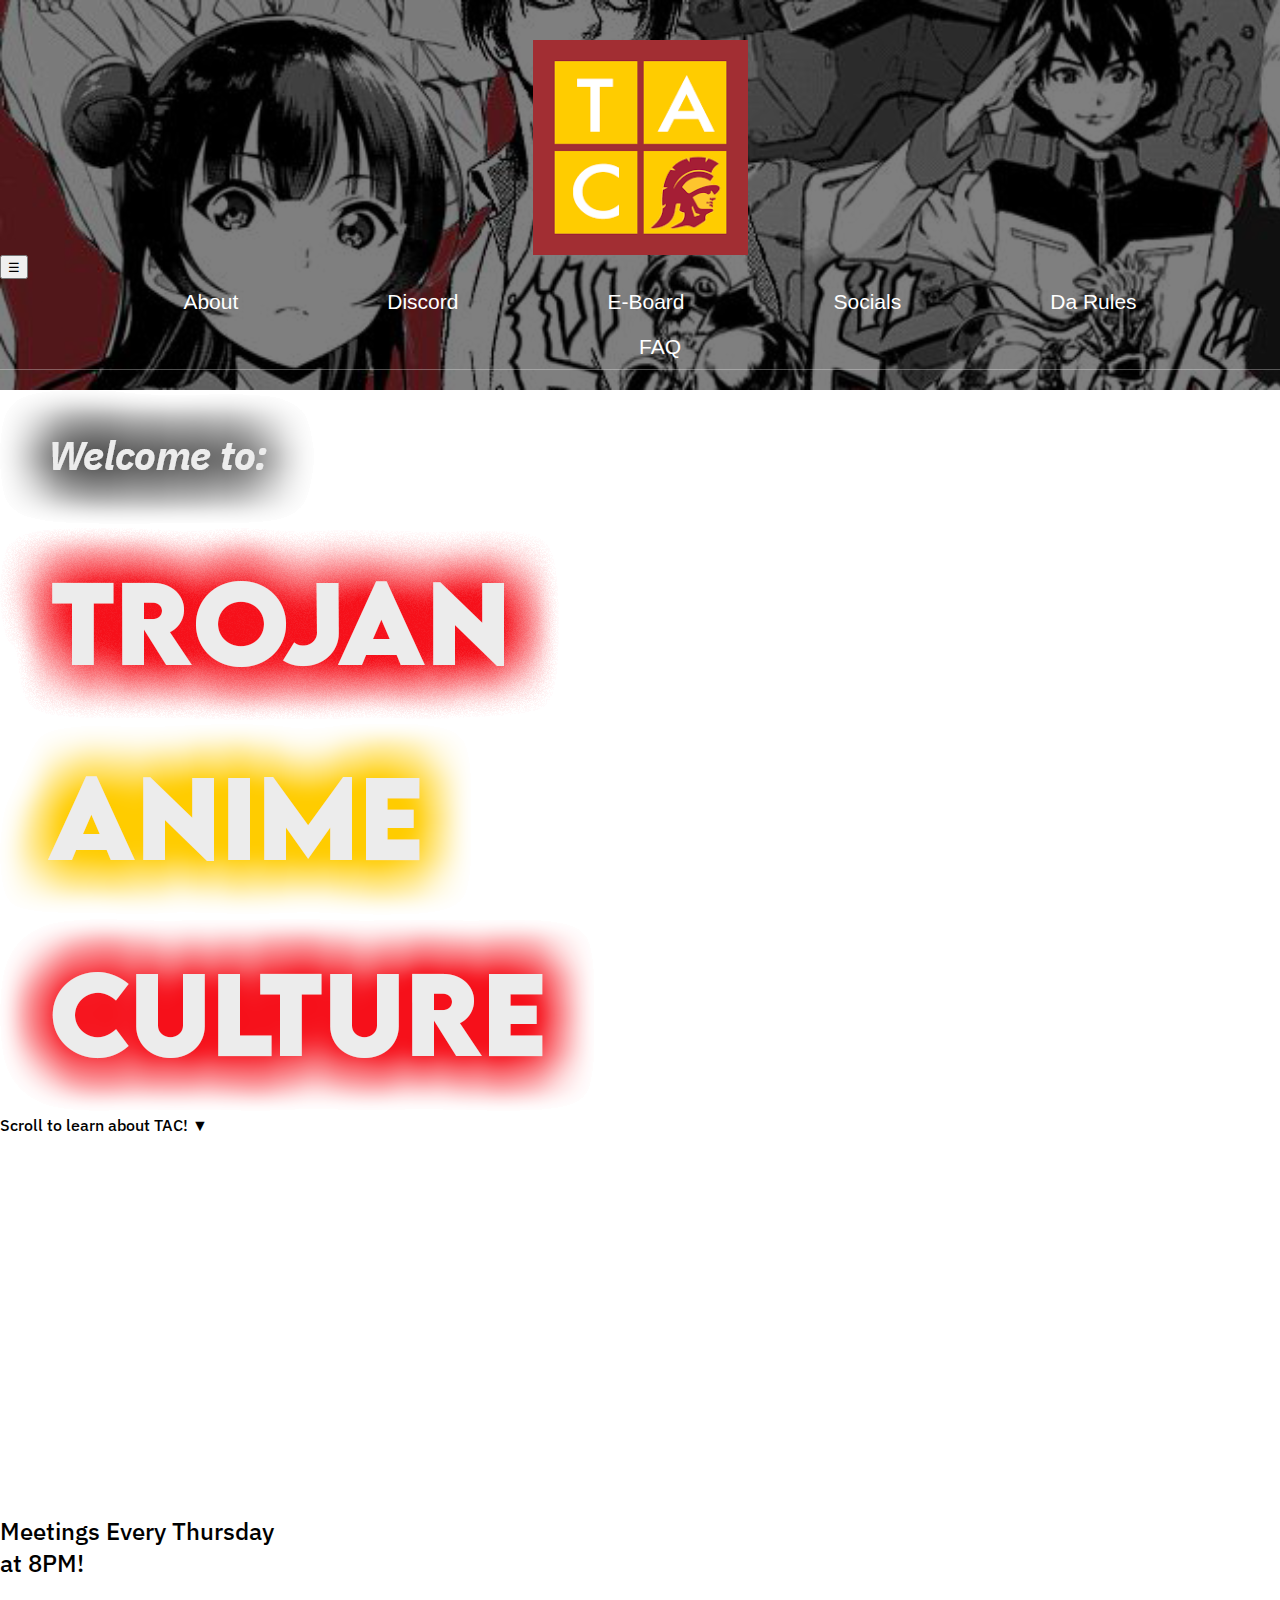
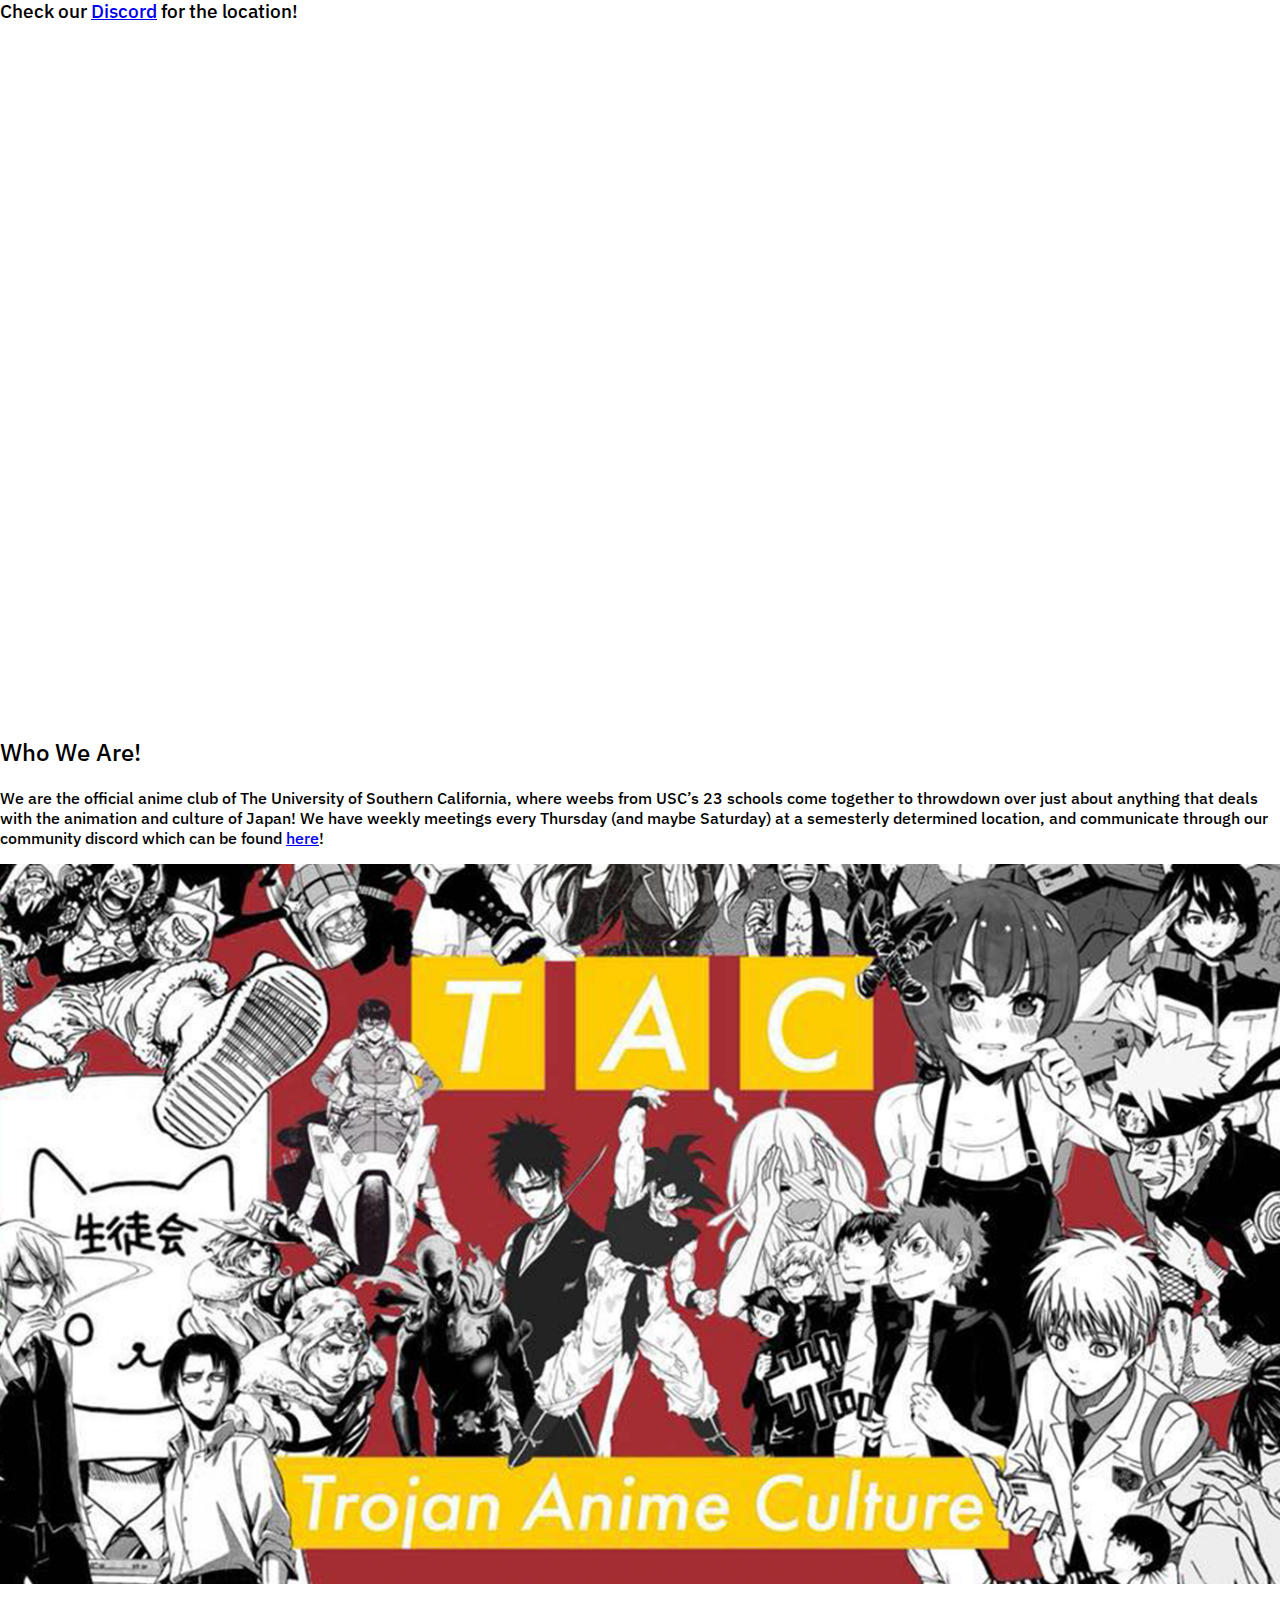
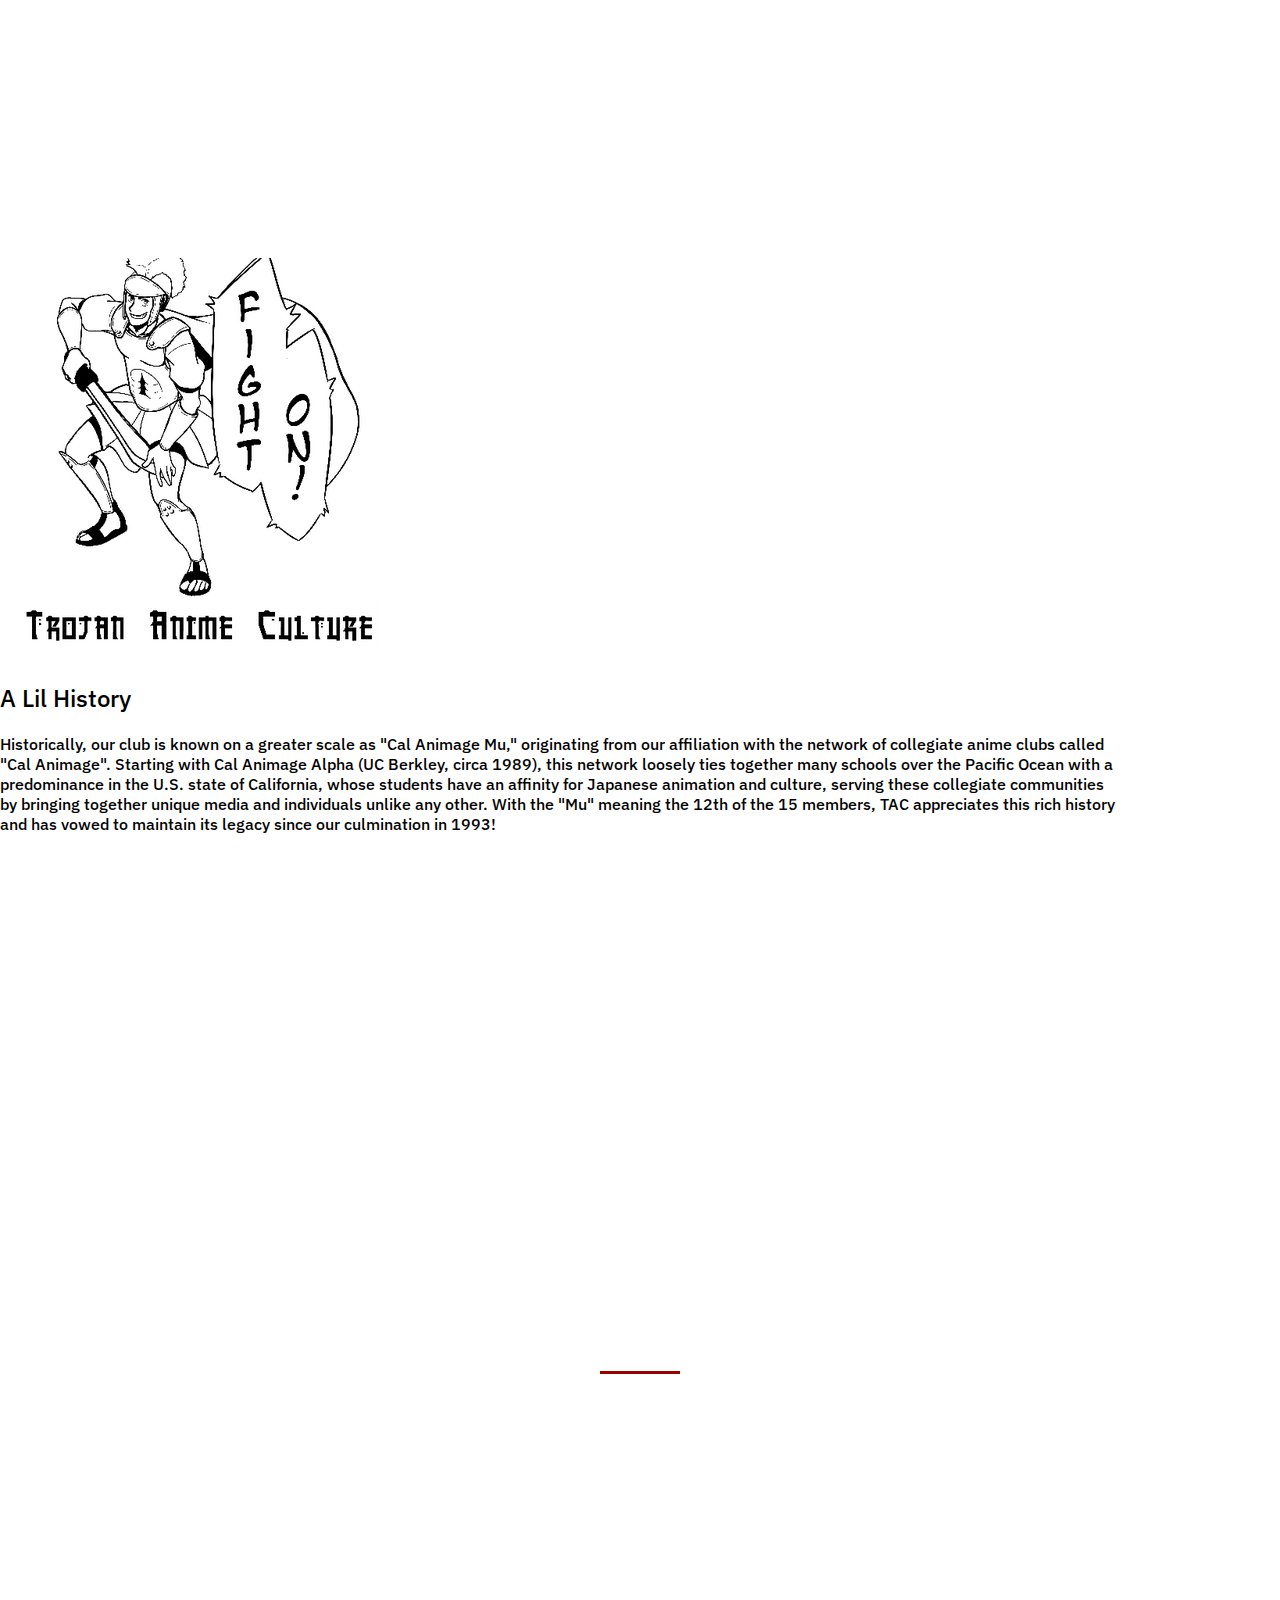
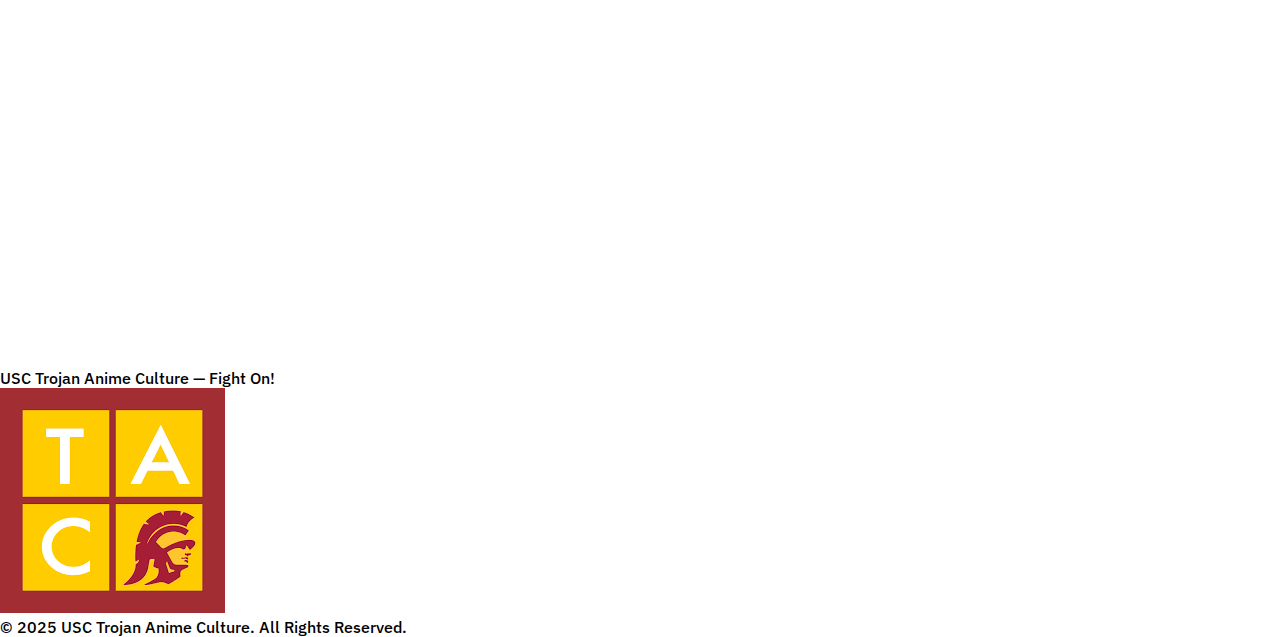
<file: index.html>
<!DOCTYPE html>
<html>
    
    <head>
        <meta charset="utf-8"> <!--Sets universial character type for all page texts-->
        
        <!-- Sets scale for to match all device types that potentially view the page -->
        <meta name="viewport" content="width=device-width, initial-scale=1">
        
        <!--Title for current page -->
        <title> USC Trojan Anime Culture (TAC) </title>

        <link rel="icon" type="image/x-icon" href="favicon_data/favicon.ico">
        <link rel="apple-touch-icon" sizes="180x180" href="favicon_data/apple-touch-icon.png">
        <link rel="icon" type="image/png" sizes="32x32" href="favicon_data/favicon-32x32.png">
        <link rel="icon" type="image/png" sizes="16x16" href="favicon_data/favicon-16x16.png">
        <link rel="manifest" href="favicon_data/site.webmanifest">
        <link rel="mask-icon" href="favicon_data/safari-pinned-tab.svg" color="#5bbad5">
        <link href="https://fonts.cdnfonts.com/css/lemonmilk" rel="stylesheet">
        <meta name="msapplication-TileColor" content="#da532c">
        <meta name="theme-color" content="#ffffff">

        <link rel="stylesheet" href="styles.css">
    </head>
    
    <body class = "home-body">
        <div class="fixed-bg">
            <div class="bg-overlay"></div>
        </div>
        
        <header class = "main-header">

            <div class="header-logo"> <a href = "index.html"> <img class = "header-logo" src = "images/tac_logo.png"> </a> </div>

            <button class="hamburger" aria-label="Menu">&#9776;</button>

            <nav class="nav main-nav">
                <ul>
                    <li><a href="#about-row-1">About</a></li>
                    <li><a href="https://discord.gg/6feM8EuE" target="_blank">Discord</a></li>
                    <li><a href="tac_eboard.html">E-Board</a></li>
                    <li><a href="tac_socials.html">Socials</a></li>
                    <li><a href="rules.html">Da Rules</a></li>
                    <li><a href="tac_faq.html">FAQ</a></li>
                </ul>
            </nav>

        </header>

        <section class = "opening-section">   

            <div class = "welcome-container">
                    <div class = "welcome-box"> <img src = "images/Welcome to_.png"> </div>
            </div>

            <div class = "title-container">
                    <div class = "trojan-box"> <img src = "images/TROJAN.png"> </div>
                    <div class = "anime-box"> <img src = "images/ANIME.png"> </div>
                    <div class = "culture-box"> <img src = "images/CULTURE.png"> </div>
            </div>

            <div class="scroll-hint">
                <span class="scroll-text">Scroll to learn about TAC!</span>
                <span class="arrow-down">&#x25BC;</span>
            </div>
        </section>
        


        <section style="height: 40vh;"></section>

        <section>
            <div class="meeting-info-section">
                <h2 class="meeting-info"> Meetings Every Thursday <br> at 8PM!</h2>
                <div class="section-bar" style="width:350px;"></div>
                <h3 class="meeting-note"> Check our <a href="https://discord.gg/6feM8EuE" target="_blank">Discord</a> for the location!</h3>
            </div>
        </section>

        <section style="height: 75vh;"></section>
        
        <section class="about-row-1" id="about-row-1">
            <div class="side-section">
                <h2 class="section-title">Who We Are!</h2>
                <div class="section-bar"></div>
                <p class="section-text">
                    We are the official anime club of The University of Southern California, where weebs from USC’s 23 schools come together to throwdown over just about anything
                    that deals with the animation and culture of Japan! We have weekly meetings every Thursday (and maybe Saturday)
                    at a semesterly determined location, and communicate through our community discord which can
                    be found <a href="https://discord.gg/6feM8EuE" target="_blank">here</a>!

                </p>
            </div>   

            <div class="image-container">
                <img src="images/bg_test.png" alt="Description">
            </div>
        </section>

        <section style="height: 30vh;"></section>

        <section class="about-row-1">
            <div class="image-container" style="margin-right: 10rem;">
                <img src="images/og-anitrojan.png" alt="Description">
            </div>

            <div class="side-section" style="margin-right: 10rem;">
                <h2 class="section-title">A Lil History</h2>
                <div class="section-bar" style="background-color: #FFCC00;"></div>
                <p class="section-text">
                    Historically, our club is known on a greater scale as 
                    "Cal Animage Mu," originating from our affiliation with 
                    the network of collegiate anime clubs called "Cal Animage". 
                    Starting with Cal Animage Alpha (UC Berkley, circa 1989), 
                    this network loosely ties together many schools over the 
                    Pacific Ocean with a predominance in the U.S. state of 
                    California, whose students have an affinity for Japanese 
                    animation and culture, serving these collegiate communities
                    by bringing together unique media and individuals unlike any 
                    other. With the "Mu" meaning the 12th of the 15 members, 
                    TAC appreciates this rich history and has vowed to maintain 
                    its legacy since our culmination in 1993!
                </p>
            </div>   
        </section>

        <section style="height: 50vh;"></section>

        <section class="centered-section">
            <h2 class="section-title"
            style="font-family: 'Lemon Milk', sans-serif; font-size: 2rem; margin-bottom: 0.5rem; 
            color: #fff; letter-spacing: 1px;text-transform: uppercase;">
            YOU FOUND US!</h2>
            <div class="section-bar" style="width: 80px;
                height: 3px;
                background-color: #990000;
                margin: 0 auto 1.5rem auto;"></div>
            <p class="section-text" style="font-size: 1.1rem;
                line-height: 1.6;
                color: #fff;">
                    With all that said, please join us as we are open to all who love anime and enjoy its 
                    fanfare, wherein we strive for inclusivity and anti-bias amongst our members.
            </p>


            <p style="font-size: 1.1rem;
                line-height: 1.6;
                color: #fff;">
                Thank you so much for finding us and without hesitation: FIGHT ON!
            </p>
        </section>


        <section style="height: 50vh;"></section>

        <script>
            document.addEventListener('DOMContentLoaded', function() {
                const hamburger = document.querySelector('.hamburger');
                const navMenu = document.querySelector('.main-nav ul');

                hamburger.addEventListener('click', () => {
                    navMenu.classList.toggle('active');
                });
            });
        </script>

        <script src = "main.js"></script>
    </body>
    <footer class="tac-footer">
        USC Trojan Anime Culture &mdash; Fight On!

        <div class="footer-left">
            <img src="images/tac_logo.png" alt="TAC Logo">
        </div>
        <div class="footer-right">
            © 2025 USC Trojan Anime Culture. All Rights Reserved.
        </div>
    </footer>
</html>
</file>
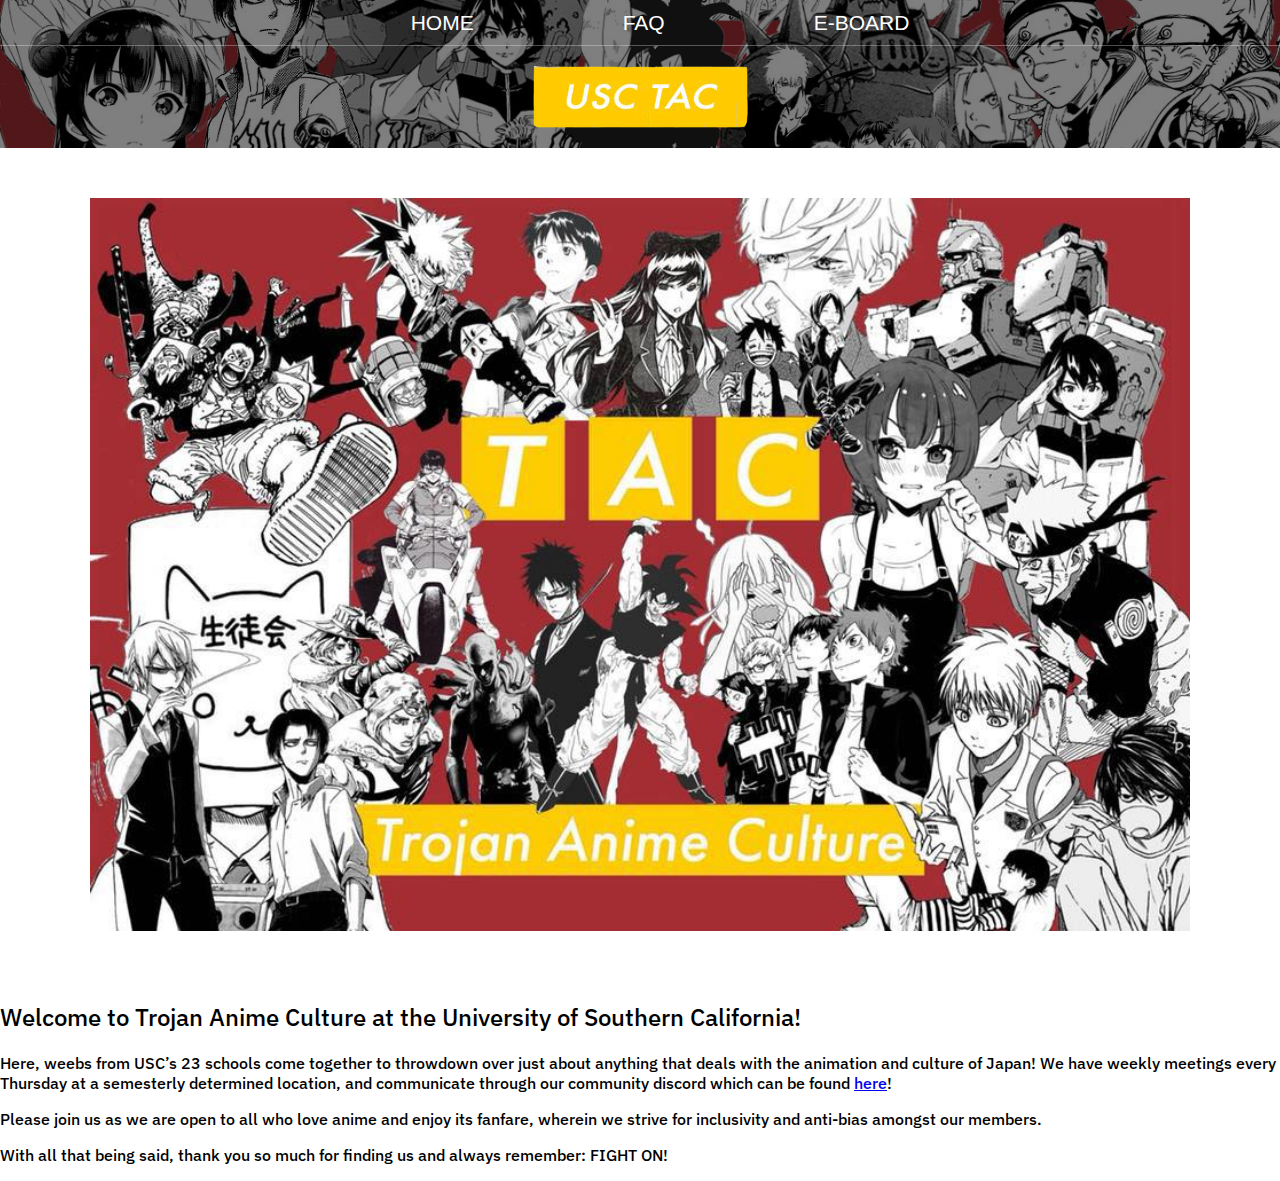
<file: home.html>
<!DOCTYPE html>
<html>
    <head>
        <meta charset="utf-8"> <!--Sets universial character type for all page texts-->
        
        <!-- Sets scale for to match all device types that potentially view the page -->
        <meta name="viewport" content="width=device-width, initial scale=1">
        
        <!--Title for current page -->
        <title> USC Trojan Anime Culture (TAC) </title>

        <link rel="stylesheet" href="styles.css">
    </head>
    <body>

        <header class = "main-header">
            <nav class="nav main-nav">
                <ul>
                    <li><a href="home.html">HOME</a></li>
                    <li><a href="tac_faq.html">FAQ</a></li>
                    <li><a href="tac_eboard.html">E-BOARD</a></li>
                </ul>
            </nav>

            <img class = "header-logo" src = "images/logo_2.png">
            <!--
            <h1 class = "band-name band-name-large">WELCOME TO USC TAC!</h1>
            -->
        </header>

        <img class="welcome_img" src="images/tac_banner2.jpg">

        <h2><b> Welcome to Trojan Anime Culture at the University of Southern California! </b></h2>

        <p>

            Here, weebs from USC’s 23 schools come together to throwdown over just about anything 
            that deals with the animation and culture of Japan! We have weekly meetings every Thursday 
            at a semesterly determined location, and communicate through our community discord which can 
            be found <a href="https://discord.gg/jpSf8z37" target="_blank">here</a>! 

        </p>

        <p>
            Please join us as we are open to all who love anime and enjoy its fanfare, wherein we strive 
            for inclusivity and anti-bias amongst our members. 
        </p>

        <p>
            With all that being said, thank you so much 
            for finding us and always remember: FIGHT ON!
        </p>

    </body>
</html>
</file>
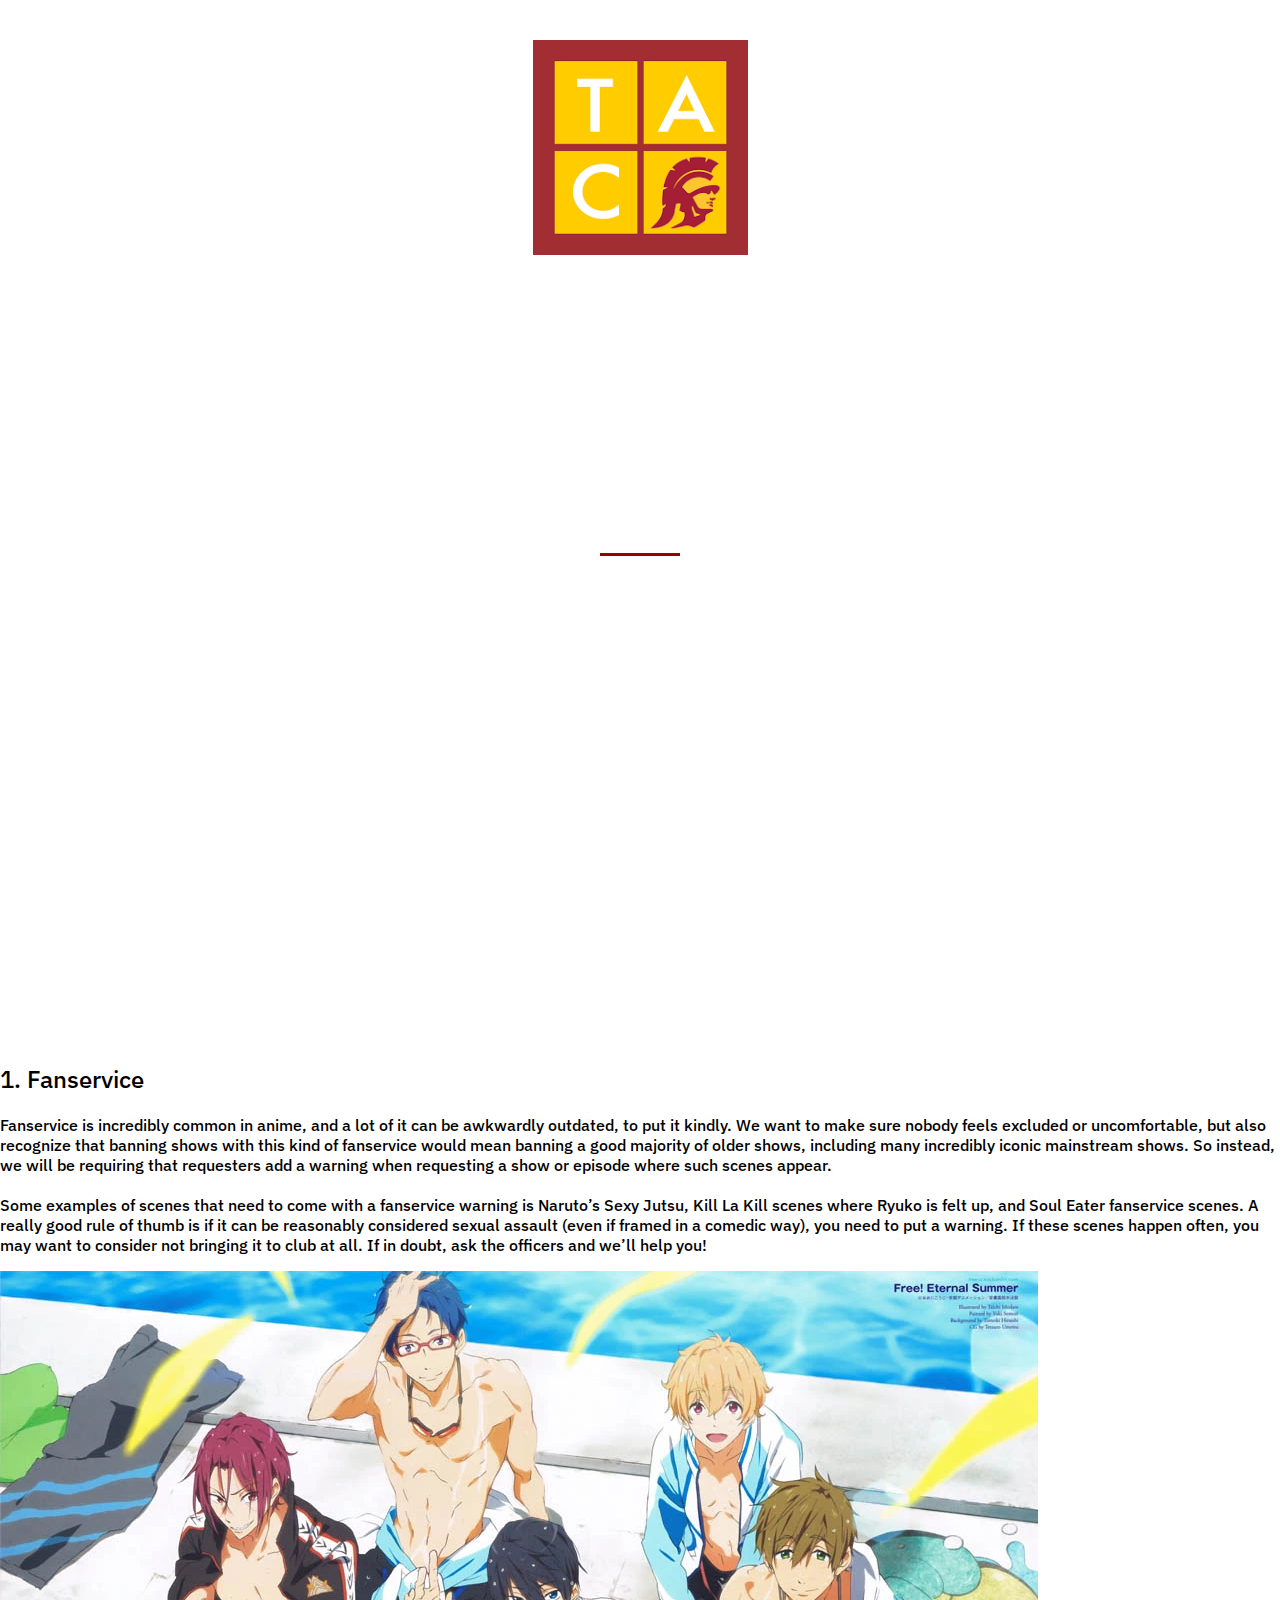
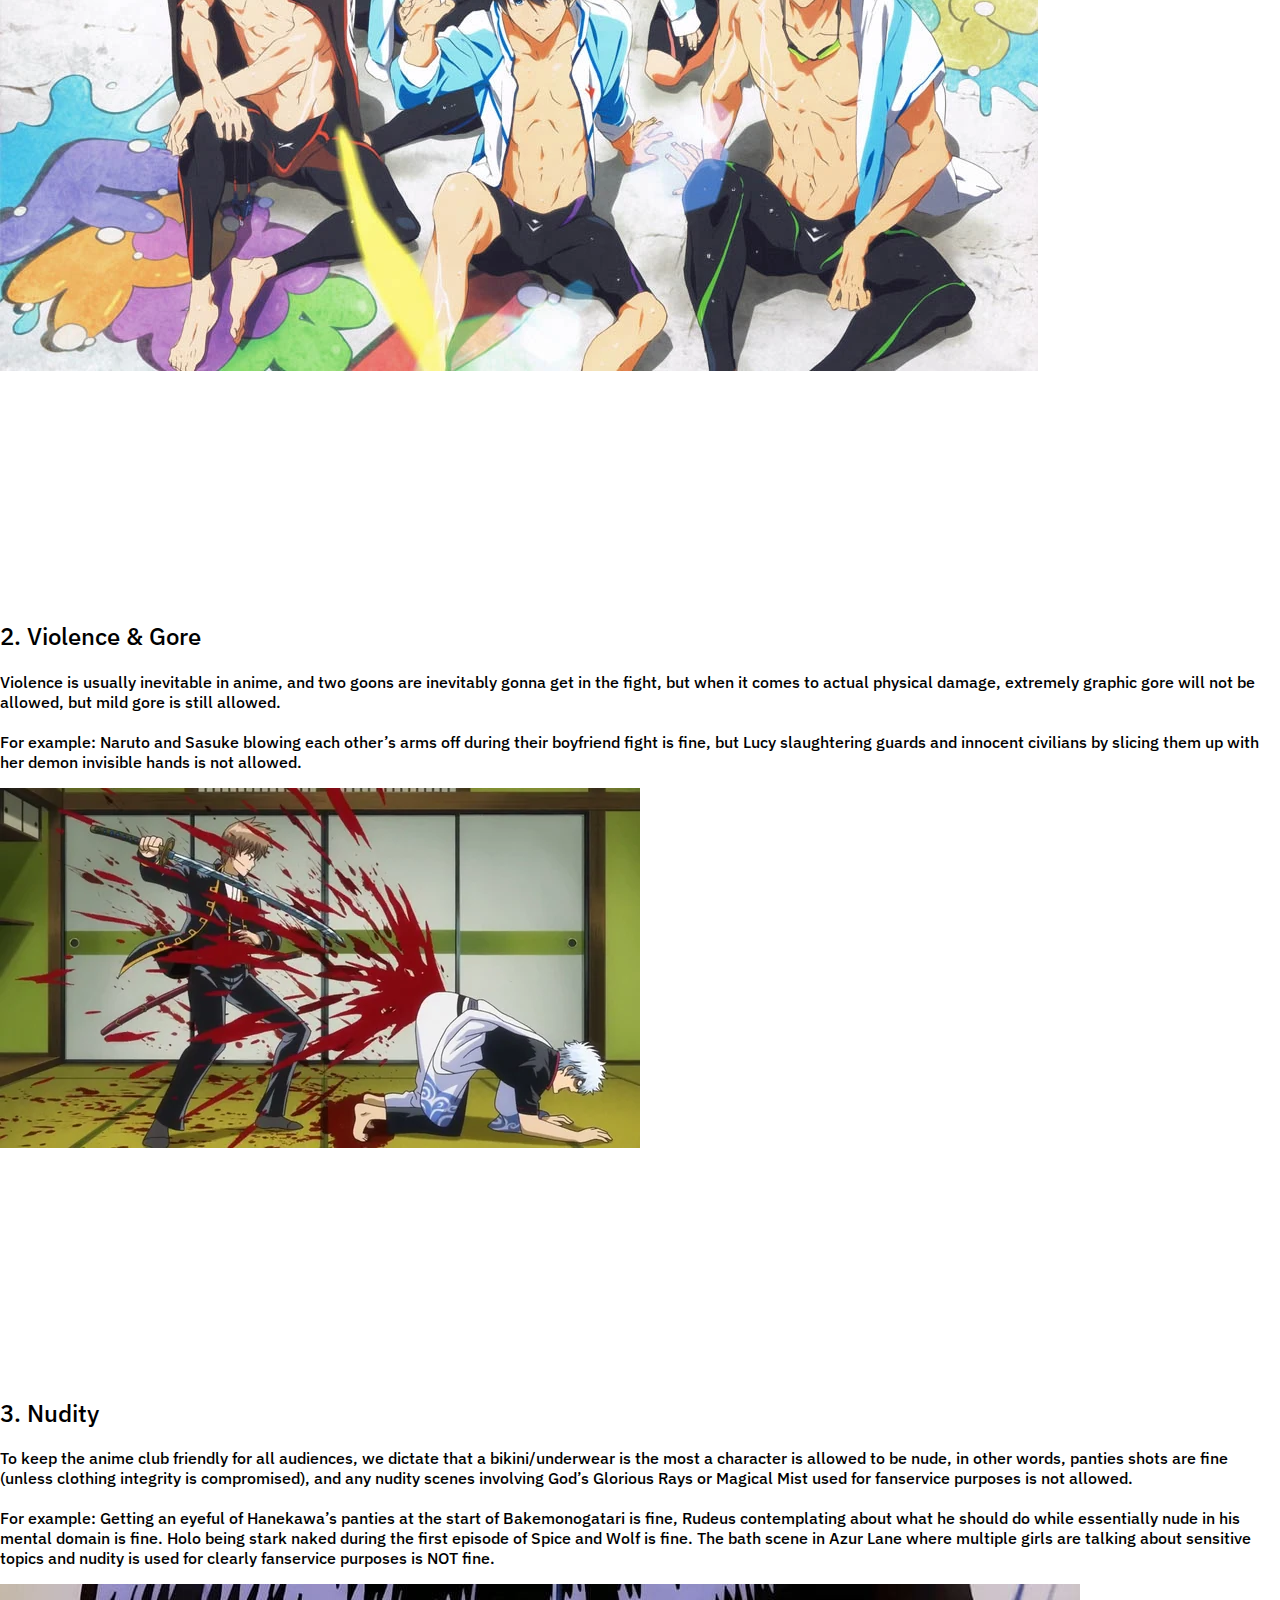
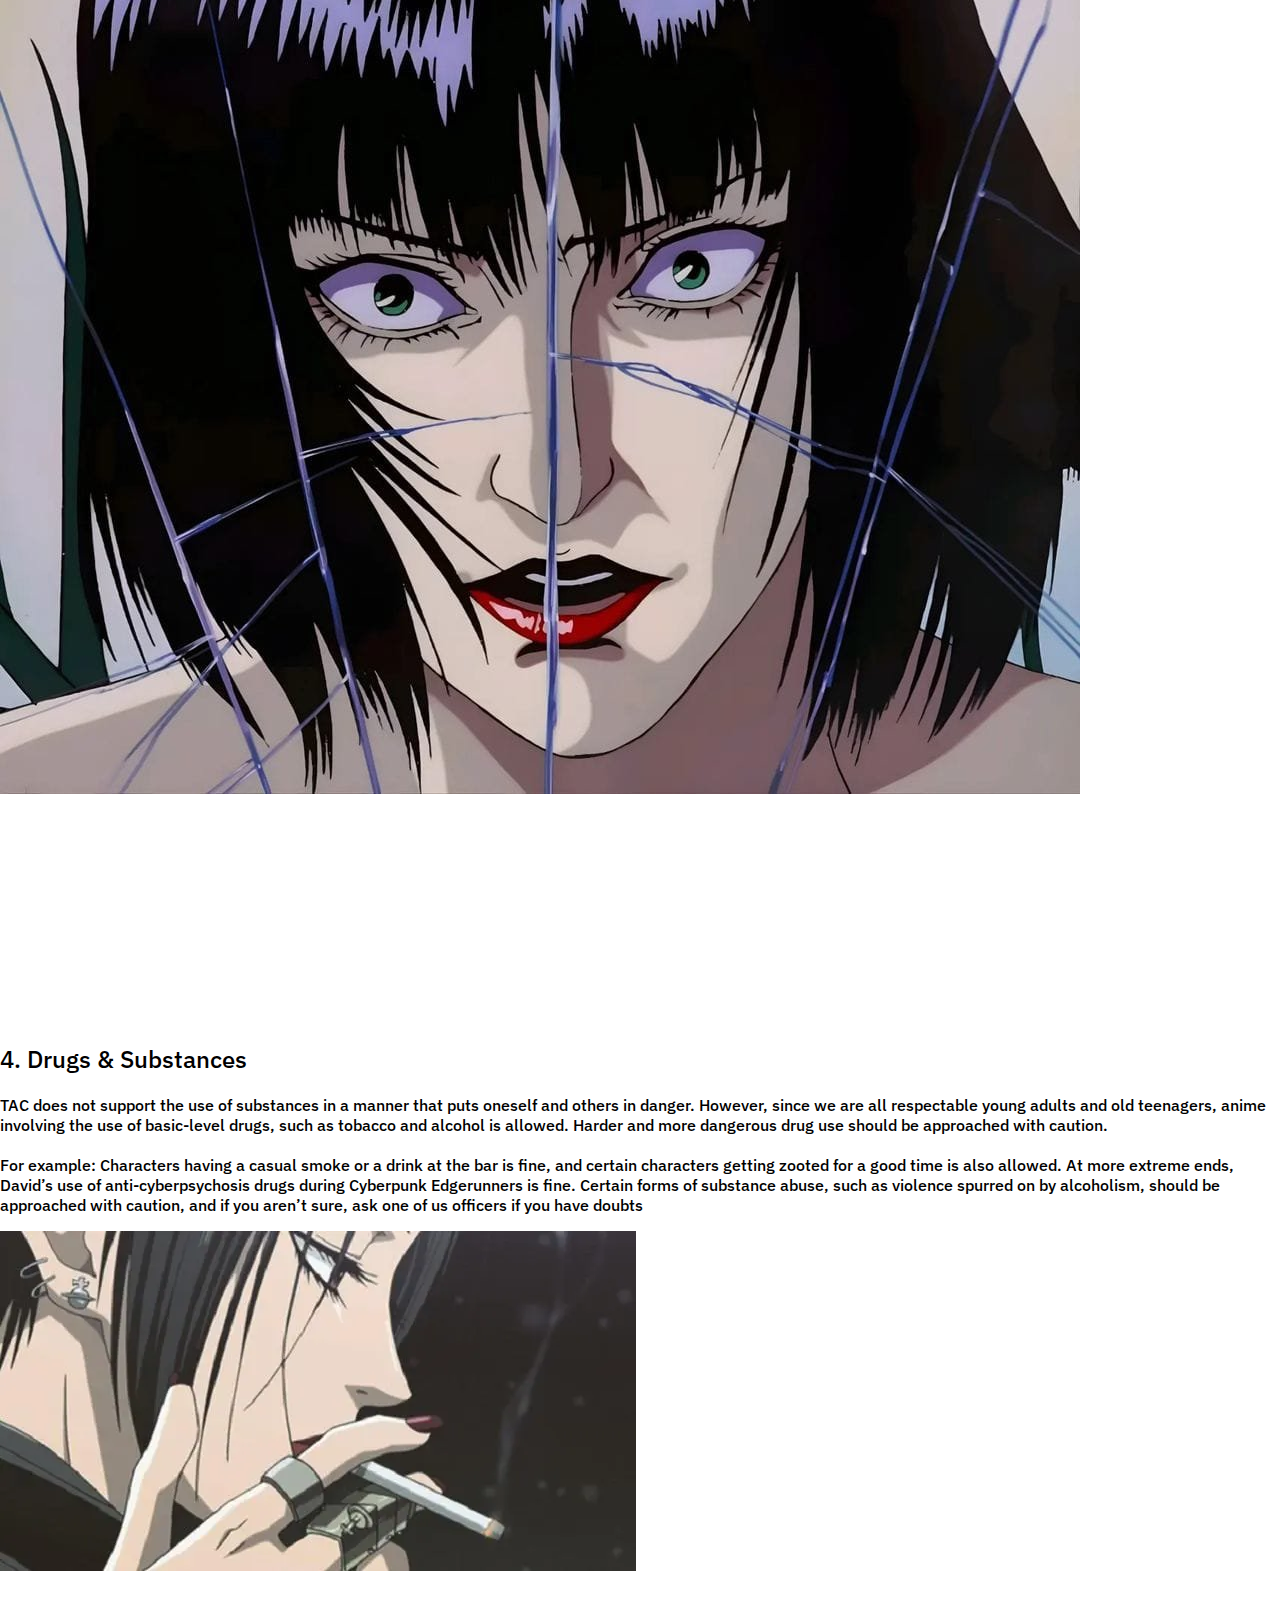
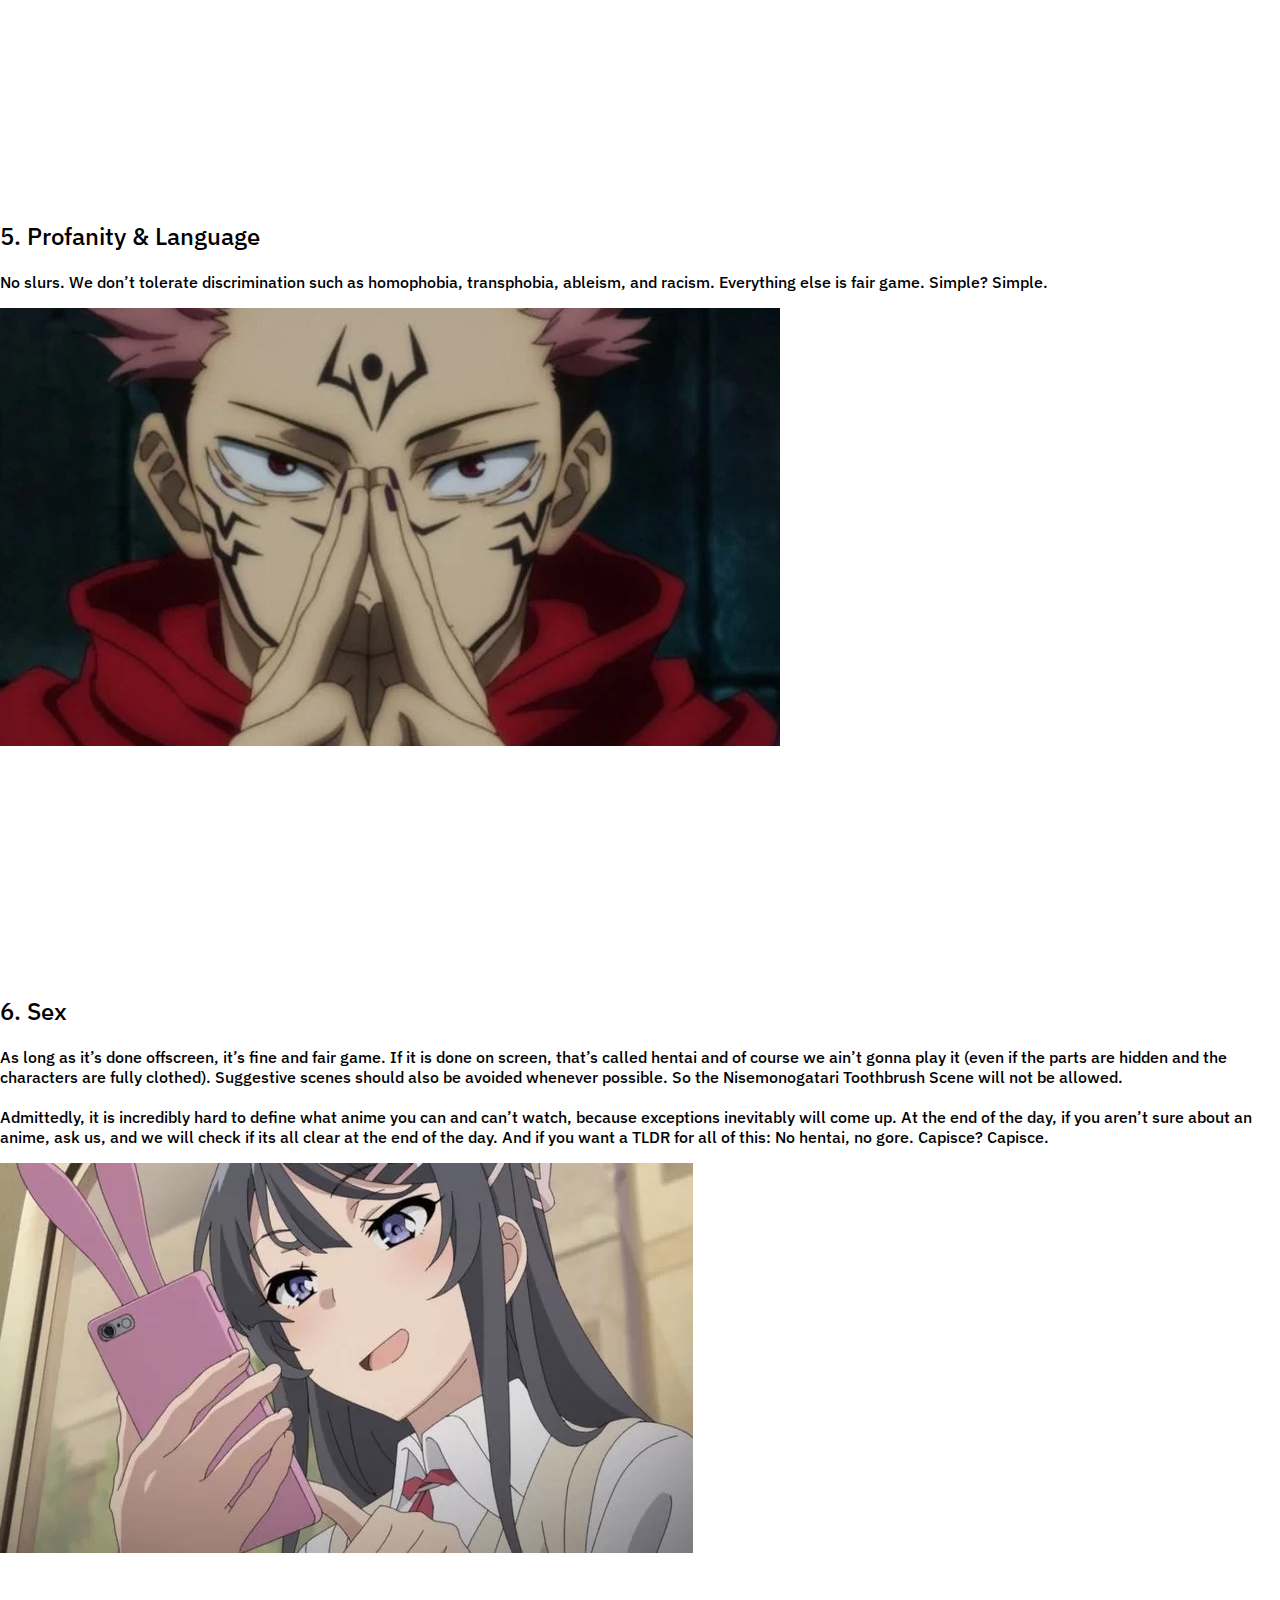
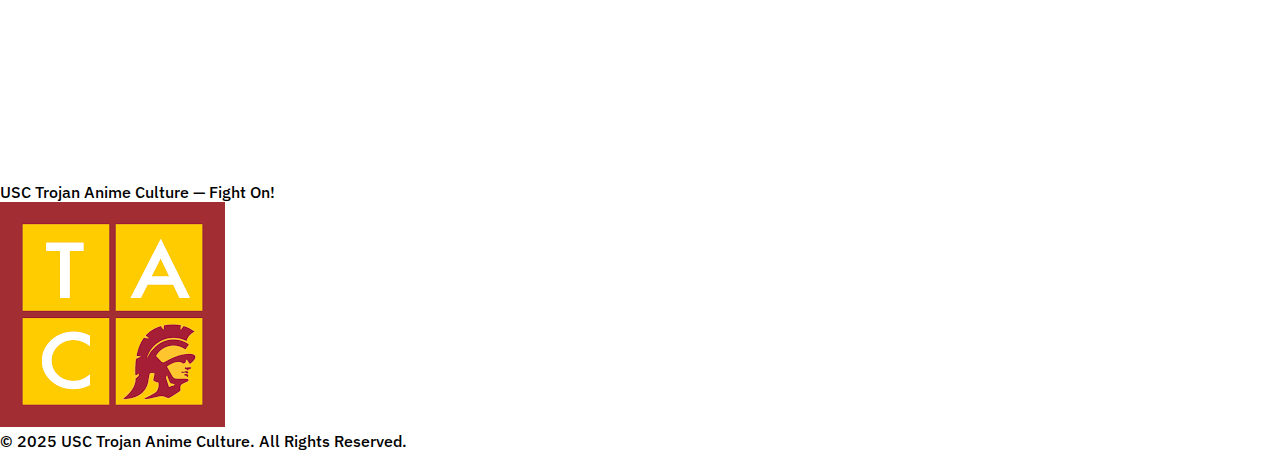
<file: rules.html>
<!DOCTYPE html>
<html>
    <head>
        <meta charset="utf-8"> <!--Sets universial character type for all page texts-->
        
        <!-- Sets scale for to match all device types that potentially view the page -->
        <meta name="viewport" content="width=device-width, initial scale=1">
        
        <!--Title for current page -->
        <title> Da Rules! </title>

        <link rel="icon" type="image/x-icon" href="favicon_data/favicon.ico">
        <link rel="apple-touch-icon" sizes="180x180" href="favicon_data/apple-touch-icon.png">
        <link rel="icon" type="image/png" sizes="32x32" href="favicon_data/favicon-32x32.png">
        <link rel="icon" type="image/png" sizes="16x16" href="favicon_data/favicon-16x16.png">
        <link rel="manifest" href="favicon_data/site.webmanifest">
        <link rel="mask-icon" href="favicon_data/safari-pinned-tab.svg" color="#5bbad5">
        <link href="https://fonts.cdnfonts.com/css/lemonmilk" rel="stylesheet">
        <meta name="msapplication-TileColor" content="#da532c">
        <meta name="theme-color" content="#ffffff">

        <link rel="stylesheet" href="styles.css">
    </head>
    
    <body class = "home-body" stlye="height: 100%; margin: 0; display: flex; flex-direction: column;">
        <div class="fixed-bg-alt">
            <div class="bg-overlay-alt"></div>
        </div>
        
        <header class = "main-header-alt">

            <div class="header-logo"> <a href = "index.html"> <img class = "header-logo" src = "images/tac_logo.png"> </a> </div>

            <nav class="nav main-nav">
                <ul>
                    <li><a href="index.html#about-row-1">About</a></li>
                    <li><a href="https://discord.gg/6feM8EuE" target="_blank">Discord</a></li>
                    <li><a href="tac_eboard.html">E-Board</a></li>
                    <li><a href="tac_socials.html">Socials</a></li>
                    <li><a href="rules.html">Da Rules</a></li>
                    <li><a href="tac_faq.html">FAQ</a></li>
                </ul>
            </nav>

        </header>
        <main>
            <section style="height: 15vh;"></section>

            <section class="centered-section-alt">
                <h2 class="section-title"
                style="font-family: 'Lemon Milk', sans-serif; font-size: 2rem; margin-bottom: 0.5rem; 
                color: #fff; letter-spacing: 1px;text-transform: uppercase;">
                DA RULES!</h2>
                <div class="section-bar" style="width: 80px;
                    height: 3px;
                    background-color: #990000;
                    margin: 0 auto 1.5rem auto;"></div>
                <p class="section-text" style="font-size: 1.1rem;
                    line-height: 1.6;
                    color: #fff;">
                        Here are some pretty simple and easy ground rules that we 
                        follow during meetinsgs, not only to preserve good citizenship
                        and respect for others, but also to once again: NOT SCARE THE BITCHES AWAY!
                </p>


                <p style="font-size: 1.1rem;
                    line-height: 1.6;
                    color: #fff;">
                    If you have any grievences or concerns with the rules as of now, first think 
                    about why you may have grievences with them and why those grievences may be why
                    the rules are in place, THEN report said grievences to an Eboard memeber if you 
                    feel the need to voice your opinion!
                </p>

                <p style="font-size: 1.1rem;
                    line-height: 1.6;
                    color: #fff;">
                    But yes without further ado, ENJOY!
                </p>
            </section>

            <!-- /*Cardinal: #990000 Gold: #FFCC00 */ -->

            <section style="height: 30vh;"></section>

            <section class="about-row-1" id="about-row-1">
                <div class="side-section">
                    <h2 class="section-title">1. Fanservice</h2>
                    <div class="section-bar"></div>
                    <p class="section-text">
                        Fanservice is incredibly common in anime, and a lot of it can be awkwardly outdated, 
                        to put it kindly. We want to make sure nobody feels excluded or uncomfortable, but also recognize 
                        that banning shows with this kind of fanservice would mean banning a good majority of older shows, 
                        including many incredibly iconic mainstream shows. So instead, we will be requiring that requesters 
                        add a warning when requesting a show or episode where such scenes appear. 
                        <br>
                        <br>
                        Some examples of scenes that need to come with a fanservice warning is Naruto’s Sexy Jutsu, Kill La Kill scenes where Ryuko 
                        is felt up, and Soul Eater fanservice scenes. A really good rule of thumb is if it can be reasonably 
                        considered sexual assault (even if framed in a comedic way), you need to put a warning. If these scenes 
                        happen often, you may want to consider not bringing it to club at all. If in doubt, ask the officers 
                        and we’ll help you!

                    </p>
                </div>   

                <div class="image-container">
                    <img src="images/sexy_men.png" alt="Description">
                </div>
            </section>

            <section style="height: 25vh;"></section>

            <section class="about-row-1" id="about-row-1">
                <div class="side-section">
                    <h2 class="section-title">2. Violence & Gore</h2>
                    <div class="section-bar" style="background-color:#FFCC00"></div>
                    <p class="section-text">
                        Violence is usually inevitable in anime, and two goons are inevitably gonna get in the fight, but when it comes to actual physical damage, extremely graphic gore will not be allowed, but mild gore is still allowed.
                        <br>
                        <br>
                        For example: Naruto and Sasuke blowing each other’s arms off during their boyfriend fight is fine, but Lucy slaughtering guards and innocent civilians by slicing them up with her demon invisible hands is not allowed.
                    </p>
                </div>   

                <div class="image-container">
                    <img src="images/poopy_butt.png" alt="Description">
                </div>
            </section>

            <section style="height: 25vh;"></section>

            <section class="about-row-1" id="about-row-1">
                <div class="side-section">
                    <h2 class="section-title">3. Nudity</h2>
                    <div class="section-bar"></div>
                    <p class="section-text">
                        To keep the anime club friendly for all audiences, we dictate that a bikini/underwear is the most a character is allowed to be nude, in other words, panties shots are fine (unless clothing integrity is compromised), and any nudity scenes involving God’s Glorious Rays or Magical Mist used for fanservice purposes is not allowed.
                        <br>
                        <br>
                        For example: Getting an eyeful of Hanekawa’s panties at the start of Bakemonogatari is fine, Rudeus contemplating about what he should do while essentially nude in his mental domain is fine. Holo being stark naked during the first episode of Spice and Wolf is fine. The bath scene in Azur Lane where multiple girls are talking about sensitive topics and nudity is used for clearly fanservice purposes is NOT fine.

                    </p>
                </div>   

                <div class="image-container">
                    <img src="images/nudity.jpg" alt="Description">
                </div>
            </section>

            <section style="height: 25vh;"></section>

            <section class="about-row-1" id="about-row-1">
                <div class="side-section">
                    <h2 class="section-title">4. Drugs & Substances</h2>
                    <div class="section-bar" style="background-color:#FFCC00"></div>
                    <p class="section-text">
                        TAC does not support the use of substances in a manner that puts oneself and others in danger. However, since we are all respectable young adults and old teenagers, anime involving the use of basic-level drugs, such as tobacco and alcohol is allowed. Harder and more dangerous drug use should be approached with caution.
                        <br>
                        <br>
                        For example: Characters having a casual smoke or a drink at the bar is fine, and certain characters getting zooted for a good time is also allowed. At more extreme ends, David’s use of anti-cyberpsychosis drugs during Cyberpunk Edgerunners is fine. Certain forms of substance abuse, such as violence spurred on by alcoholism, should be approached with caution, and if you aren’t sure, ask one of us officers if you have doubts

                    </p>
                </div>   

                <div class="image-container">
                    <img src="images/smoke.png" alt="Description">
                </div>
            </section>

            <section style="height: 25vh;"></section>

            <section class="about-row-1" id="about-row-1">
                <div class="side-section">
                    <h2 class="section-title">5. Profanity & Language</h2>
                    <div class="section-bar"></div>
                    <p class="section-text">
                        No slurs. We don’t tolerate discrimination such as homophobia, transphobia, ableism, and racism. Everything else is fair game. Simple? Simple.

                    </p>
                </div>   

                <div class="image-container">
                    <img src="images/cuss.jpg" alt="Description">
                </div>
            </section>

            <section style="height: 25vh;"></section>

            <section class="about-row-1" id="about-row-1">
                <div class="side-section">
                    <h2 class="section-title">6. Sex</h2>
                    <div class="section-bar" style="background-color:#FFCC00"></div>
                    <p class="section-text">
                        As long as it’s done offscreen, it’s fine and fair game. If it is done on screen, that’s called hentai and of course we ain’t gonna play it (even if the parts are hidden and the characters are fully clothed). Suggestive scenes should also be avoided whenever possible. So the Nisemonogatari Toothbrush Scene will not be allowed.
                        <br>
                        <br>
                        Admittedly, it is incredibly hard to define what anime you can and can’t watch, because exceptions inevitably will come up. At the end of the day, if you aren’t sure about an anime, ask us, and we will check if its all clear at the end of the day.

                        And if you want a TLDR for all of this: No hentai, no gore. Capisce? Capisce.

                    </p>
                </div>   

                <div class="image-container">
                    <img src="images/bunny.png" alt="Description">
                </div>
            </section>

            <section style="height: 25vh;"></section>
            <script src = "main.js"></script>
        </main>
        <footer class="tac-footer">
            USC Trojan Anime Culture &mdash; Fight On!

            <div class="footer-left">
                <img src="images/tac_logo.png" alt="TAC Logo">
            </div>
            <div class="footer-right">
                © 2025 USC Trojan Anime Culture. All Rights Reserved.
            </div>
        </footer>
    </body>
</html>
</file>
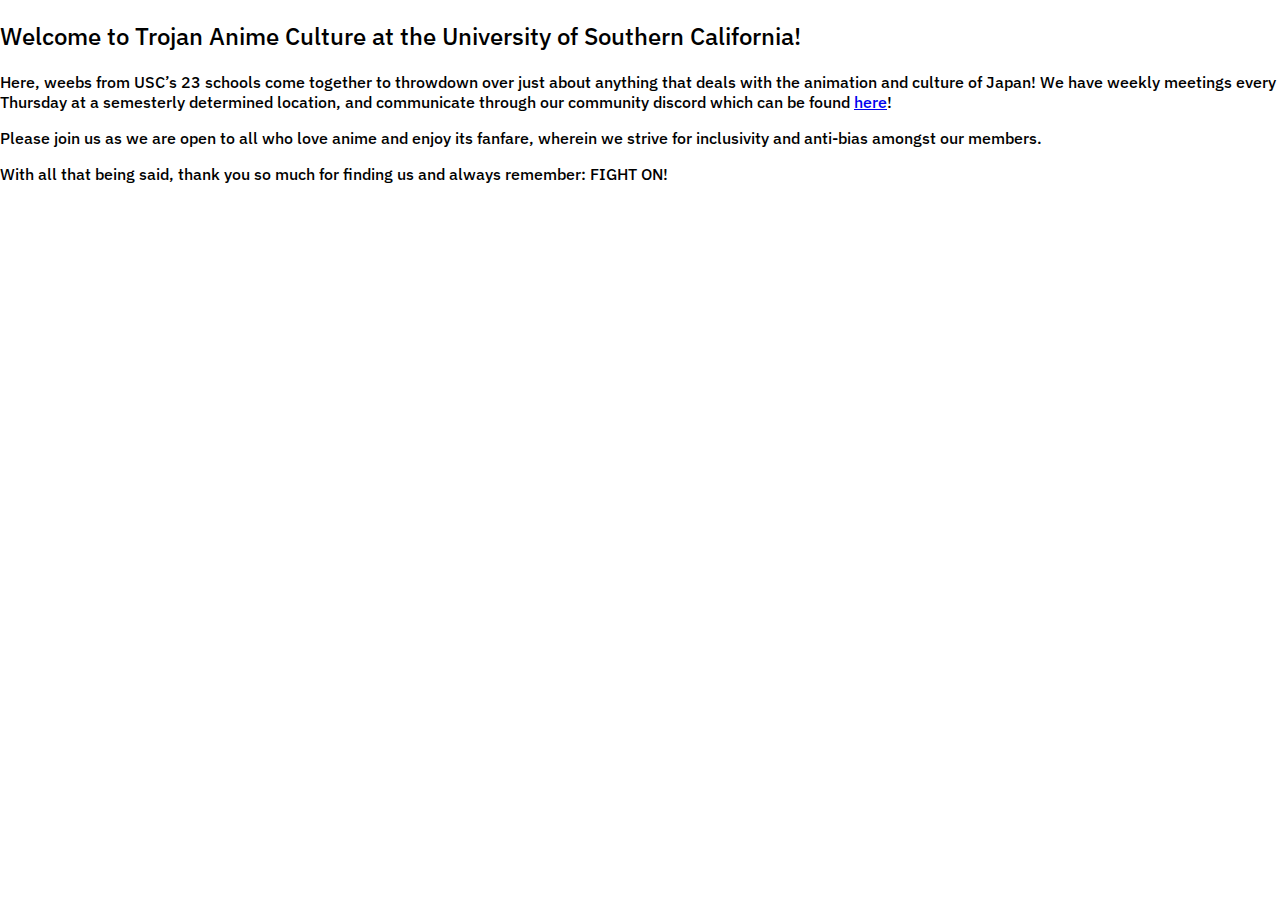
<file: tac_about.html>
<!DOCTYPE html>
<html>
    <head>
        <meta charset="utf-8"> <!--Sets universial character type for all page texts-->
        
        <!-- Sets scale for to match all device types that potentially view the page -->
        <meta name="viewport" content="width=device-width, initial scale=1">

        <title>About TAC!</title>

        <link rel="stylesheet" href="styles.css">
    </head>
    <body>

        <h2><b> Welcome to Trojan Anime Culture at the University of Southern California! </b></h2>

        <p>

            Here, weebs from USC’s 23 schools come together to throwdown over just about anything 
            that deals with the animation and culture of Japan! We have weekly meetings every Thursday 
            at a semesterly determined location, and communicate through our community discord which can 
            be found <a href="https://discord.gg/jpSf8z37" target="_blank">here</a>! 

        </p>

        <p>
            Please join us as we are open to all who love anime and enjoy its fanfare, wherein we strive 
            for inclusivity and anti-bias amongst our members. 
        </p>

        <p>
            With all that being said, thank you so much 
            for finding us and always remember: FIGHT ON!
        </p>


    </body>
</html>
</file>
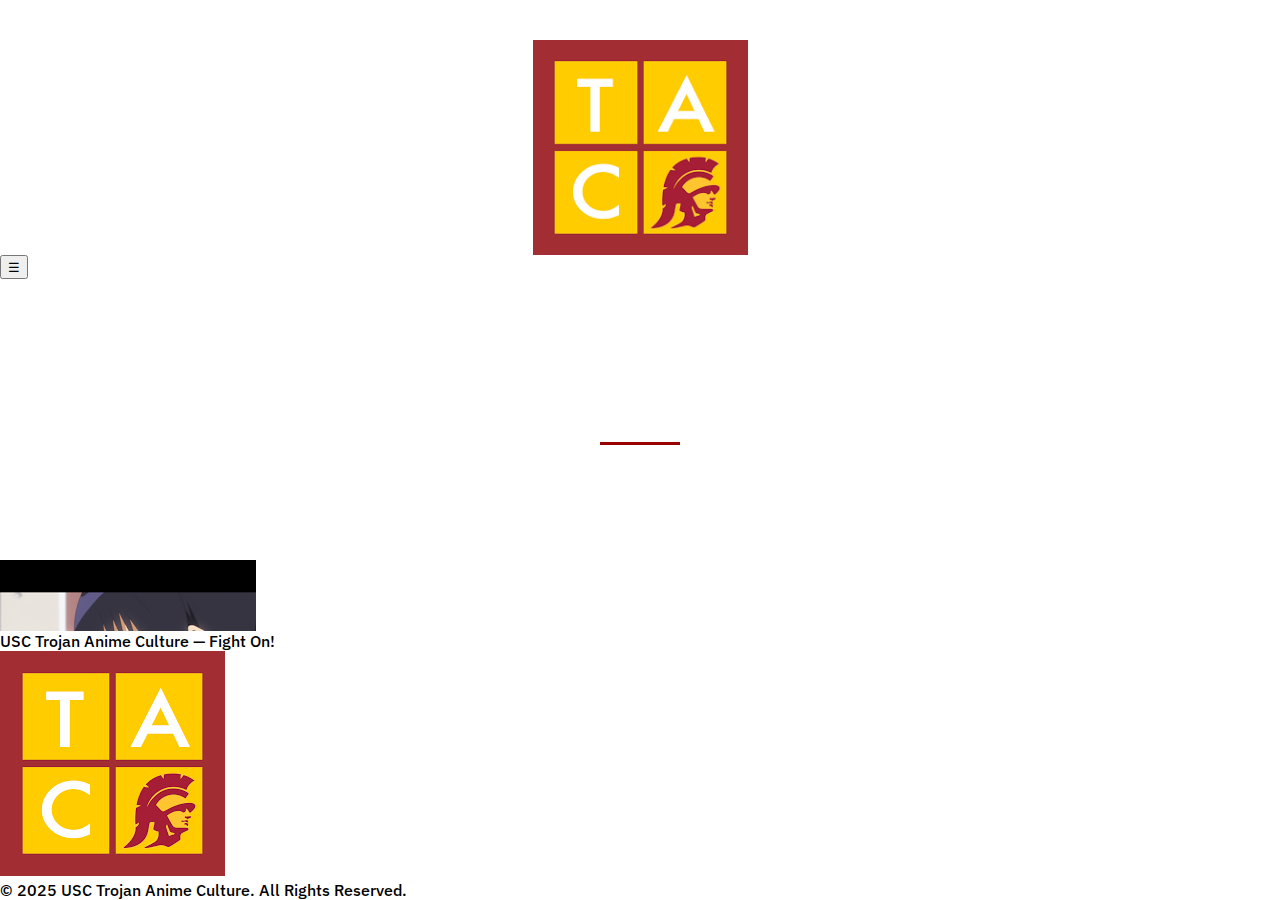
<file: tac_eboard.html>
<!DOCTYPE html>
<html style="height: 100%; margin: 0; display: flex; flex-direction: column;">
    <head>
        <meta charset="utf-8"> <!--Sets universial character type for all page texts-->
        
        <!-- Sets scale for to match all device types that potentially view the page -->
        <meta name="viewport" content="width=device-width, initial scale=1">
        
        <!--Title for current page -->
        <title> TAC E-BOARD! </title>

        <link rel="icon" type="image/x-icon" href="favicon_data/favicon.ico">
        <link rel="apple-touch-icon" sizes="180x180" href="favicon_data/apple-touch-icon.png">
        <link rel="icon" type="image/png" sizes="32x32" href="favicon_data/favicon-32x32.png">
        <link rel="icon" type="image/png" sizes="16x16" href="favicon_data/favicon-16x16.png">
        <link rel="manifest" href="favicon_data/site.webmanifest">
        <link rel="mask-icon" href="favicon_data/safari-pinned-tab.svg" color="#5bbad5">
        <link href="https://fonts.cdnfonts.com/css/lemonmilk" rel="stylesheet">
        <meta name="msapplication-TileColor" content="#da532c">
        <meta name="theme-color" content="#ffffff">

        <link rel="stylesheet" href="styles.css">
    </head>
    <body class = "home-body" style="height: 100%; margin: 0; display: flex; flex-direction: column;">
        <div class="fixed-bg-alt">
            <div class="bg-overlay-alt"></div>
        </div>
        
        <header class = "main-header-alt">

            <div class="header-logo"> <a href = "index.html"> <img class = "header-logo" src = "images/tac_logo.png"> </a> </div>

            <button class="hamburger" aria-label="Menu">&#9776;</button>

            <nav class="nav main-nav">
                <ul>
                    <li><a href="index.html#about-row-1">About</a></li>
                    <li><a href="https://discord.gg/6feM8EuE" target="_blank">Discord</a></li>
                    <li><a href="tac_eboard.html">E-Board</a></li>
                    <li><a href="tac_socials.html">Socials</a></li>
                    <li><a href="rules.html">Da Rules</a></li>
                    <li><a href="tac_faq.html">FAQ</a></li>
                </ul>
            </nav>

        </header> 
        
        <main style="flex: 1; overflow: auto;">
            <section class="centered-section-alt">
                <h2 class="section-title"
                style="font-family: 'Lemon Milk', sans-serif; font-size: 2rem; margin-bottom: 0.5rem; 
                color: #fff; letter-spacing: 1px;text-transform: uppercase;">
                MEET OUR E-BOARD!</h2>
                <div class="section-bar" style="width: 80px;
                    height: 3px;
                    background-color: #990000;
                    margin: 0 auto 1.5rem auto;"></div>
                <p class="section-text" style="font-size: 1.1rem;
                    line-height: 1.6;
                    color: #fff;">
                        Here are the smexy smexy demons that keep our club afloat! (No you did not see 
                        us on Figuroa and Manchester last night ^~^)
                </p>


                <p style="font-size: 1.1rem;
                    line-height: 1.6;
                    color: #fff;">
                    Feel free to reach out to any of us on our discord server for any 
                    pressing questions comments or concerns! (especially concerns!)
                </p>
            </section>

            <section class="eboard-scrollbar">
                <div class="board-scroll-wrapper">
                    <div id="board-cards" class="board-card-container">
                        
                        <div class="discord-card">
                            <img src="images/juehue.png" class="discord-avatar">
                            <div class="discord-info">
                                <h3 class="discord-username">#reallifetomoya</h3>
                                <p class="discord-role">President</p>
                            </div>
                        </div>

                        <div class="discord-card">
                            <img src="images/ed.png" class="discord-avatar">
                            <div class="discord-info">
                                <h3 class="discord-username">#superp2222</h3>
                                <p class="discord-role">Vice President</p>
                            </div>
                        </div>

                        <div class="discord-card">
                            <img src="images/discord.png" class="discord-avatar">
                            <div class="discord-info">
                                <h3 class="discord-username">#renamed<br>_successfully</h3>
                                <p class="discord-role">Secretary</p>
                            </div>
                        </div>

                        <div class="discord-card">
                            <img src="images/kana.png" class="discord-avatar">
                            <div class="discord-info">
                                <h3 class="discord-username">#hayamakana</h3>
                                <p class="discord-role">Treasurer</p>
                            </div>
                        </div>

                        <div class="discord-card">
                            <img src="images/luca.jpeg" class="discord-avatar">
                            <div class="discord-info">
                                <h3 class="discord-username">#tangyono</h3>
                                <p class="discord-role">Social Chair</p>
                            </div>
                        </div>
                    </div>
                </div>

                <div id="bio-section" class="discord-bio hidden">
                    <div class="bio-header">
                        <span id="bio-username">#username</span>
                    </div>
                    <div class="bio-content" id="bio-content">
                        <!-- Bio will be injected here -->
                    </div>
                </div>
            </section>

            <script>
                document.addEventListener('DOMContentLoaded', function() {
                    const hamburger = document.querySelector('.hamburger');
                    const navMenu = document.querySelector('.main-nav ul');

                    hamburger.addEventListener('click', () => {
                        navMenu.classList.toggle('active');
                    });
                });
            </script>

            <script src = "main.js"></script>
        </main>

        <footer class="tac-footer">
            USC Trojan Anime Culture &mdash; Fight On!

            <div class="footer-left">
                <img src="images/tac_logo.png" alt="TAC Logo">
            </div>
            <div class="footer-right">
                © 2025 USC Trojan Anime Culture. All Rights Reserved.
            </div>
        </footer>
    </body>
</html>
</file>
<file: styles.css>
@import url('https://fonts.googleapis.com/css2?family=Grey+Qo&family=IBM+Plex+Sans:ital,wght@0,100;0,200;0,300;0,400;0,500;0,600;0,700;1,100;1,200;1,300;1,400;1,500;1,600;1,700&family=Noto+Sans+JP:wght@100..900&family=Sankofa+Display&display=swap');
@import url('https://fonts.cdnfonts.com/css/lemonmilk');

* {
    box-sizing: border-box;
    font-family: "IBM Plex Sans", sans-serif;
    font-weight: 500;
    font-style: normal; 
}

html, body{
    margin: 0;
    padding: 0;
}

img {
    max-width: 100%;
    height: auto;
    width: auto/9;
}

.section {
    width: 100vw;
    height: 40vh;
    background-color: red;
    font-size: large;
    color: gold;
    text-align: center;
    margin: 100px 5px;
}

/* Header Styling 
-----------------------------------------------------------------------------------------------------------------------------------------*/
.nav ul {
    margin: 0;
}

.nav li {
    display: inline;
}

.nav a {
    font-family: 'Lemon/Milk light', sans-serif;
    font-size: 21px;
    font-weight: 20;

    display: inline-block; 
    padding: .5em;
    color: white;
    text-decoration: none;
}

.nav a:hover {
    background-color: rgba(255, 255, 255, .3);
}

.main-nav {
    text-align: center;
    font-size: 1.1em;
    font-weight: lighter;
    border-bottom: 1px solid rgba(255,255,255, .3);
}

.main-nav li{
    padding: 0 5%;
}

.main-header{
    background-color: rgba(0, 0, 0, .5);
    background-image: url("images/USC TAC Web Background.png");
    background-size: cover;
    background-blend-mode: multiply;
    padding-bottom: 20px; 
}

.header-logo {
    display: block;
    margin-left: auto;
    margin-right: auto;
    padding-top: 20px;
    width: 215px; 
}

.band-name {
    text-align: center;
    margin: 0;
    font-size: 3em;
}

/* End of Header Styling 
-----------------------------------------------------------------------------------------------------------------------------------------*/

/*Home Page Styling
-----------------------------------------------------------------------------------------------------------------------------------------*/

.welcome_img {
    display: block;
    margin-left: auto;
    margin-right: auto;
    padding: 50px;
    width: 1200px;
}

.home-body {
    background-color: white;
    /*background-image: url("images/tac_banner2.jpg);*/
    background-repeat: no-repeat;
    background-size: cover;
    background-attachment: scroll;
}

/*End of Home Page Styling
-----------------------------------------------------------------------------------------------------------------------------------------*/
</file>
